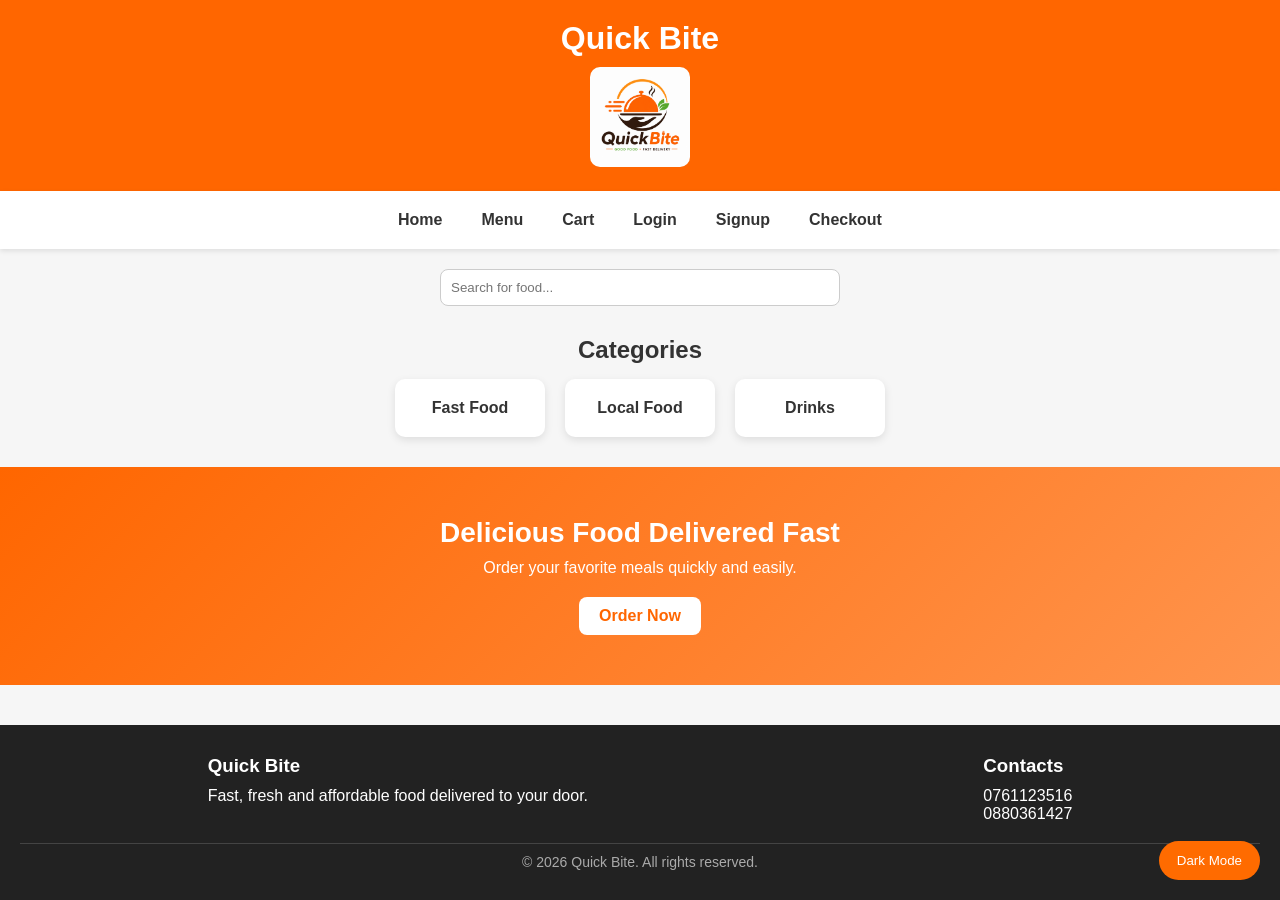
<file: Index.html>
<!DOCTYPE html>
<html lang="en">

<head>
    <meta charset="UTF-8">
    <meta name="viewport" content="width=device-width, initial-scale=1.0">
    
    <title>Food Ordering App</title>

    <link rel="stylesheet" href="Index.css">
    <script src="Index.js" defer></script>
</head>

<body>

<!-- HEADER -->
<header>
    <h1>Quick Bite</h1>
    <img src="Quick.png" height="100" width="100" alt="Quick Bite Logo">
</header>

<!-- NAVIGATION -->
<nav>
    <a href="Index.html">Home</a>
    <a href="Menu.html">Menu</a>
    <a href="Cart.html">Cart</a>
    <a href="Login.html">Login</a>
    <a href="Signup.html">Signup</a>
    <a href="Checkout.html">Checkout</a>
</nav>

<!-- SEARCH -->
<div class="search">
    <input type="text" placeholder="Search for food...">
</div>

<!-- CATEGORIES -->
<section class="categories-section">

    <h2>Categories</h2>

    <div class="grid">

        <a href="Menu.html#fast" class="card">Fast Food</a>
        <a href="Menu.html#local" class="card">Local Food</a>
        <a href="Menu.html#drinks" class="card">Drinks</a>

    </div>

</section>

<!-- HERO / INTRO (optional but good for homepage) -->
<section class="hero">
    <h2>Delicious Food Delivered Fast</h2>
    <p>Order your favorite meals quickly and easily.</p>

    <a href="Menu.html" class="btn">Order Now</a>
</section>

<!-- FOOTER -->
<footer>

    <div class="footer-container">

        <div class="footer-about">
            <h3>Quick Bite</h3>
            <p>Fast, fresh and affordable food delivered to your door.</p>
        </div>

        

        <div class="footer-contact">
            <h3>Contacts</h3>
            <p>0761123516</p>
            <p>0880361427</p>
        </div>

    </div>

    <div class="footer-bottom">
        <p>© 2026 Quick Bite. All rights reserved.</p>
    </div>

</footer>

</body>
</html>
</file>
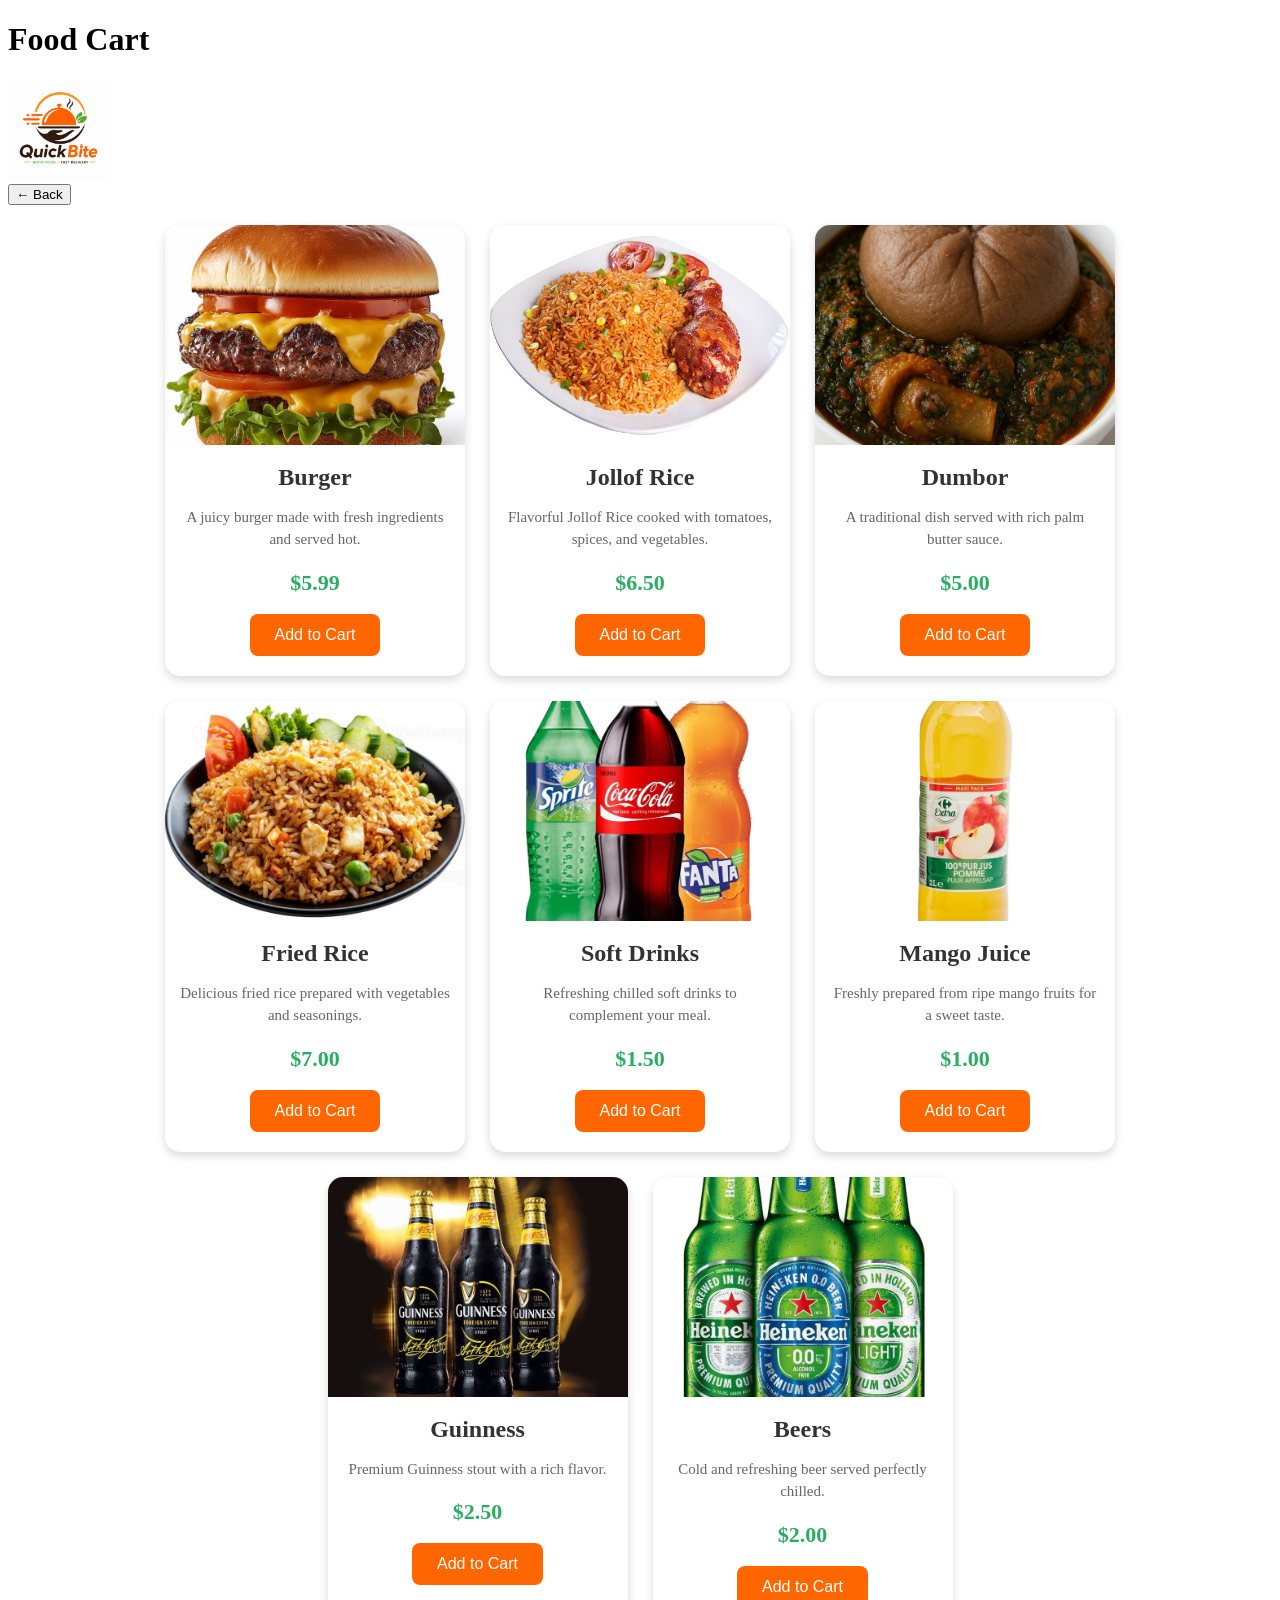
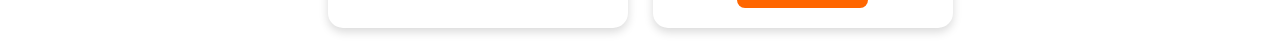
<file: Cart.html>
<!DOCTYPE html>
<html lang="en">
<head>
    <meta charset="UTF-8">
    <meta name="viewport" content="width=device-width, initial-scale=1.0">
    <title>Food Cart</title>

    <link rel="stylesheet" href="Card.css">
    <script src="Cart.js" defer></script>
</head>

<body>

<header>
    <h1>Food Cart</h1>
    <img src="Quick.png" height="100" width="100" title="GOOD FOOD FAST DELIVERY">
</header>

<button onclick="history.back()">← Back</button>

<div class="food-container">

    <div class="card">
        <img src="4.jpg" alt="Burger">
        <h3>Burger</h3>
        <p>A juicy burger made with fresh ingredients and served hot.</p>
        <p class="price">$5.99</p>
        <button onclick="add('Burger', 5.99)">Add to Cart</button>
    </div>

    <div class="card">
        <img src="1.jpg" alt="Jollof Rice">
        <h3>Jollof Rice</h3>
        <p>Flavorful Jollof Rice cooked with tomatoes, spices, and vegetables.</p>
        <p class="price">$6.50</p>
        <button onclick="add('Jollof Rice', 6.50)">Add to Cart</button>
    </div>

    <div class="card">
        <img src="2.jpg" alt="Dumbor">
        <h3>Dumbor</h3>
        <p>A traditional dish served with rich palm butter sauce.</p>
        <p class="price">$5.00</p>
        <button onclick="add('Dumbor', 5.00)">Add to Cart</button>
    </div>

    <div class="card">
        <img src="Fried Rice.jpg" alt="Fried Rice">
        <h3>Fried Rice</h3>
        <p>Delicious fried rice prepared with vegetables and seasonings.</p>
        <p class="price">$7.00</p>
        <button onclick="add('Fried Rice', 7.00)">Add to Cart</button>
    </div>

    <div class="card">
        <img src="Soft Drinks.jpg" alt="Soft Drinks">
        <h3>Soft Drinks</h3>
        <p>Refreshing chilled soft drinks to complement your meal.</p>
        <p class="price">$1.50</p>
        <button onclick="add('Soft Drinks', 1.50)">Add to Cart</button>
    </div>

    <div class="card">
        <img src="Mango Juice.jpg" alt="Mango Juice">
        <h3>Mango Juice</h3>
        <p>Freshly prepared from ripe mango fruits for a sweet taste.</p>
        <p class="price">$1.00</p>
        <button onclick="add('Mango Juice', 1.00)">Add to Cart</button>
    </div>

    <div class="card">
        <img src="Guinness.jpg" alt="Guinness">
        <h3>Guinness</h3>
        <p>Premium Guinness stout with a rich flavor.</p>
        <p class="price">$2.50</p>
        <button onclick="add('Guinness', 2.50)">Add to Cart</button>
    </div>

    <div class="card">
        <img src="Beers.jpg" alt="Beers">
        <h3>Beers</h3>
        <p>Cold and refreshing beer served perfectly chilled.</p>
        <p class="price">$2.00</p>
        <button onclick="add('Beers', 2.00)">Add to Cart</button>
    </div>

</div>

</body>
</html>
</file>
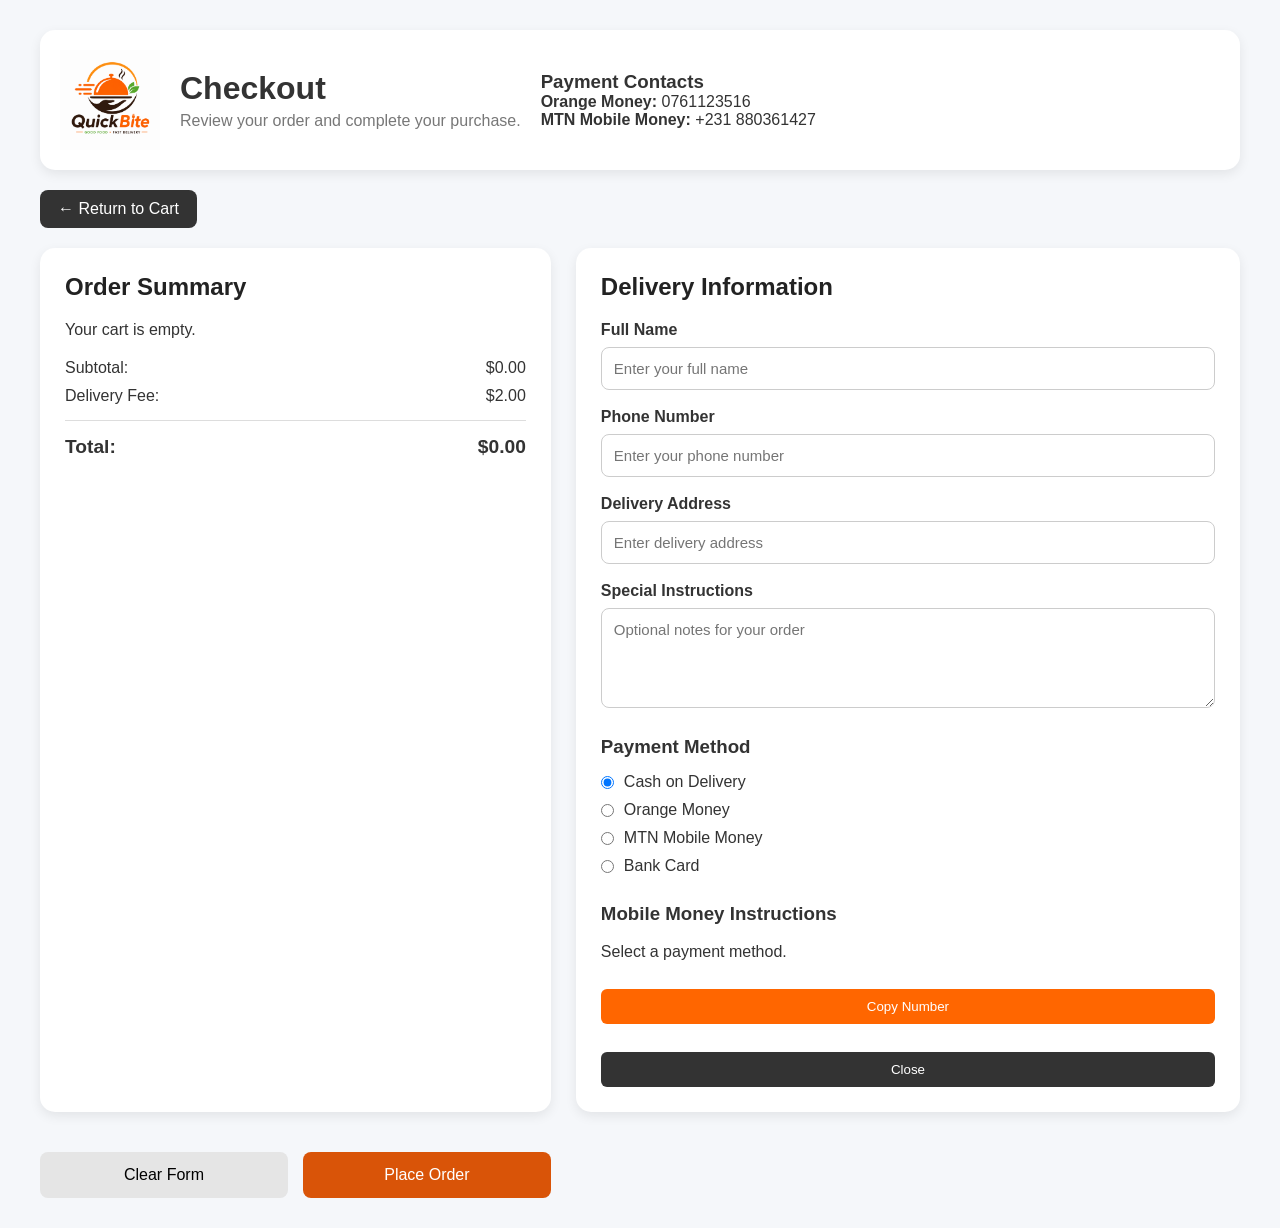
<file: Checkout.html>
<!DOCTYPE html>
<html lang="en">
<head>
    <meta charset="UTF-8">
    <meta name="viewport" content="width=device-width, initial-scale=1.0">
    <title>Quick Food - Checkout</title>

    <link rel="stylesheet" href="Checkout.css">
    <script src="Checkout.js" defer></script>
</head>
<body>

    <main class="checkout-page">

        <!-- Header -->
        <header class="checkout-header">
            <img src="Quick.png" alt="Quick Food Logo" class="logo">

            <div class="header-content">
                <h1>Checkout</h1>
                <p>Review your order and complete your purchase.</p>
            </div>

            <div class="contact-info">
                <h3>Payment Contacts</h3>
                <p><strong>Orange Money:</strong> 0761123516</p>
                <p><strong>MTN Mobile Money:</strong> +231 880361427</p>
            </div>
        </header>

        <!-- Navigation -->
        <div class="navigation">
            <a href="Cart.html" class="back-btn">
                ← Return to Cart
            </a>
        </div>

        <!-- Checkout Content -->
        <section class="checkout-content">

            <!-- Order Summary -->
            <div class="card order-summary">
                <h2>Order Summary</h2>

                <div id="cart-items">
                    <!-- Cart items loaded by JavaScript -->
                </div>

                <div class="summary-details">
                    <p>Subtotal: <span id="subtotal">$0.00</span></p>
                    <p>Delivery Fee: <span id="delivery-fee">$2.00</span></p>

                    <hr>

                    <h3>Total: <span id="total">$0.00</span></h3>
                </div>
            </div>

            <!-- Customer Information -->
            <div class="card customer-info">
                <h2>Delivery Information</h2>

                <form id="checkout-form">

                    <!-- Full Name -->
                    <div class="input-group">
                        <label for="fullname">Full Name</label>
                        <input
                            type="text"
                            id="fullname"
                            placeholder="Enter your full name"
                            required>
                    </div>

                    <!-- Phone Number -->
                    <div class="input-group">
                        <label for="phone">Phone Number</label>
                        <input
                            type="tel"
                            id="phone"
                            placeholder="Enter your phone number"
                            required>
                    </div>

                    <!-- Delivery Address -->
                    <div class="input-group">
                        <label for="address">Delivery Address</label>
                        <input
                            type="text"
                            id="address"
                            placeholder="Enter delivery address"
                            required>
                    </div>

                    <!-- Special Instructions -->
                    <div class="input-group">
                        <label for="notes">Special Instructions</label>
                        <textarea
                            id="notes"
                            rows="4"
                            placeholder="Optional notes for your order"></textarea>
                    </div>

                    <!-- Payment Methods -->
                    <div class="payment-section">
                        <h3>Payment Method</h3>

                        <label class="payment-option">
                            <input
                                type="radio"
                                name="payment"
                                value="Cash on Delivery"
                                checked>
                            Cash on Delivery
                        </label>

                        <label class="payment-option">
                            <input
                                type="radio"
                                name="payment"
                                value="Orange Money">
                            Orange Money
                        </label>

                       <label class="payment-option">
                            <input
                                type="radio"
                                name="payment"
                                value="MTN Mobile Money">
                            MTN Mobile Money
                        </label>

                        <label class="payment-option">
                            <input
                                type="radio"
                                name="payment"
                                value="Bank Card">
                            Bank Card
                        </label>
                    </div>
                    <h3>Mobile Money Instructions</h3>

        <p id="mm-text">Select a payment method.</p>

        <button onclick="copyNumber()" class="mm-btn">
            Copy Number
        </button>

        <button onclick="closePopup()" class="mm-close">
            Close
        </button>

    </div>
</div>

                    <!-- Buttons -->
                    <div class="action-buttons">
                        <button type="reset" class="cancel-btn">
                            Clear Form
                        </button>

                        <button type="submit" class="place-order-btn">
                            Place Order
                        </button>
                    </div>

                </form>
            </div>

        </section>

    </main>

</body>
</html>
</file>
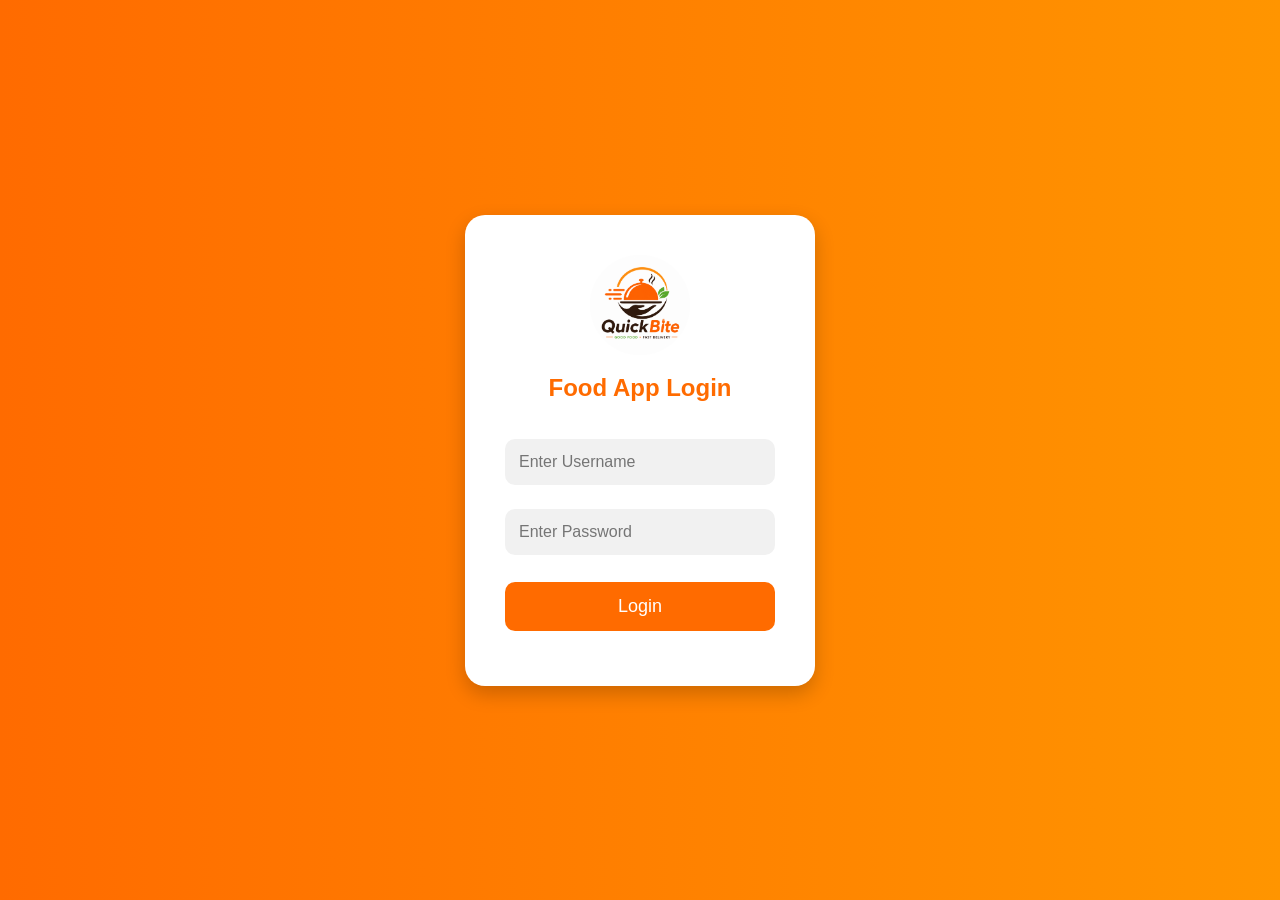
<file: Login.html>
<!DOCTYPE html>
<html lang="en">

<head>
    <meta charset="UTF-8">
    <meta name="viewport" content="width=device-width, initial-scale=1.0">
    <title>Login Food Ordering App</title>

    <link rel="stylesheet" href="Login.css">
    <script src="Login.js" defer></script>
</head>

<body>

    <div class="login-box">

        <img src="Quick.png" height="100" width="100" title="GOOD FOOD FAST DELIVERY">

        <h2>Food App Login</h2>

        <input type="text" id="username" placeholder="Enter Username">

        <input type="password" id="password" placeholder="Enter Password">

        <button onclick="login()">Login</button>

        <p class="msg" id="msg"></p>

    </div>

</body>
</file>
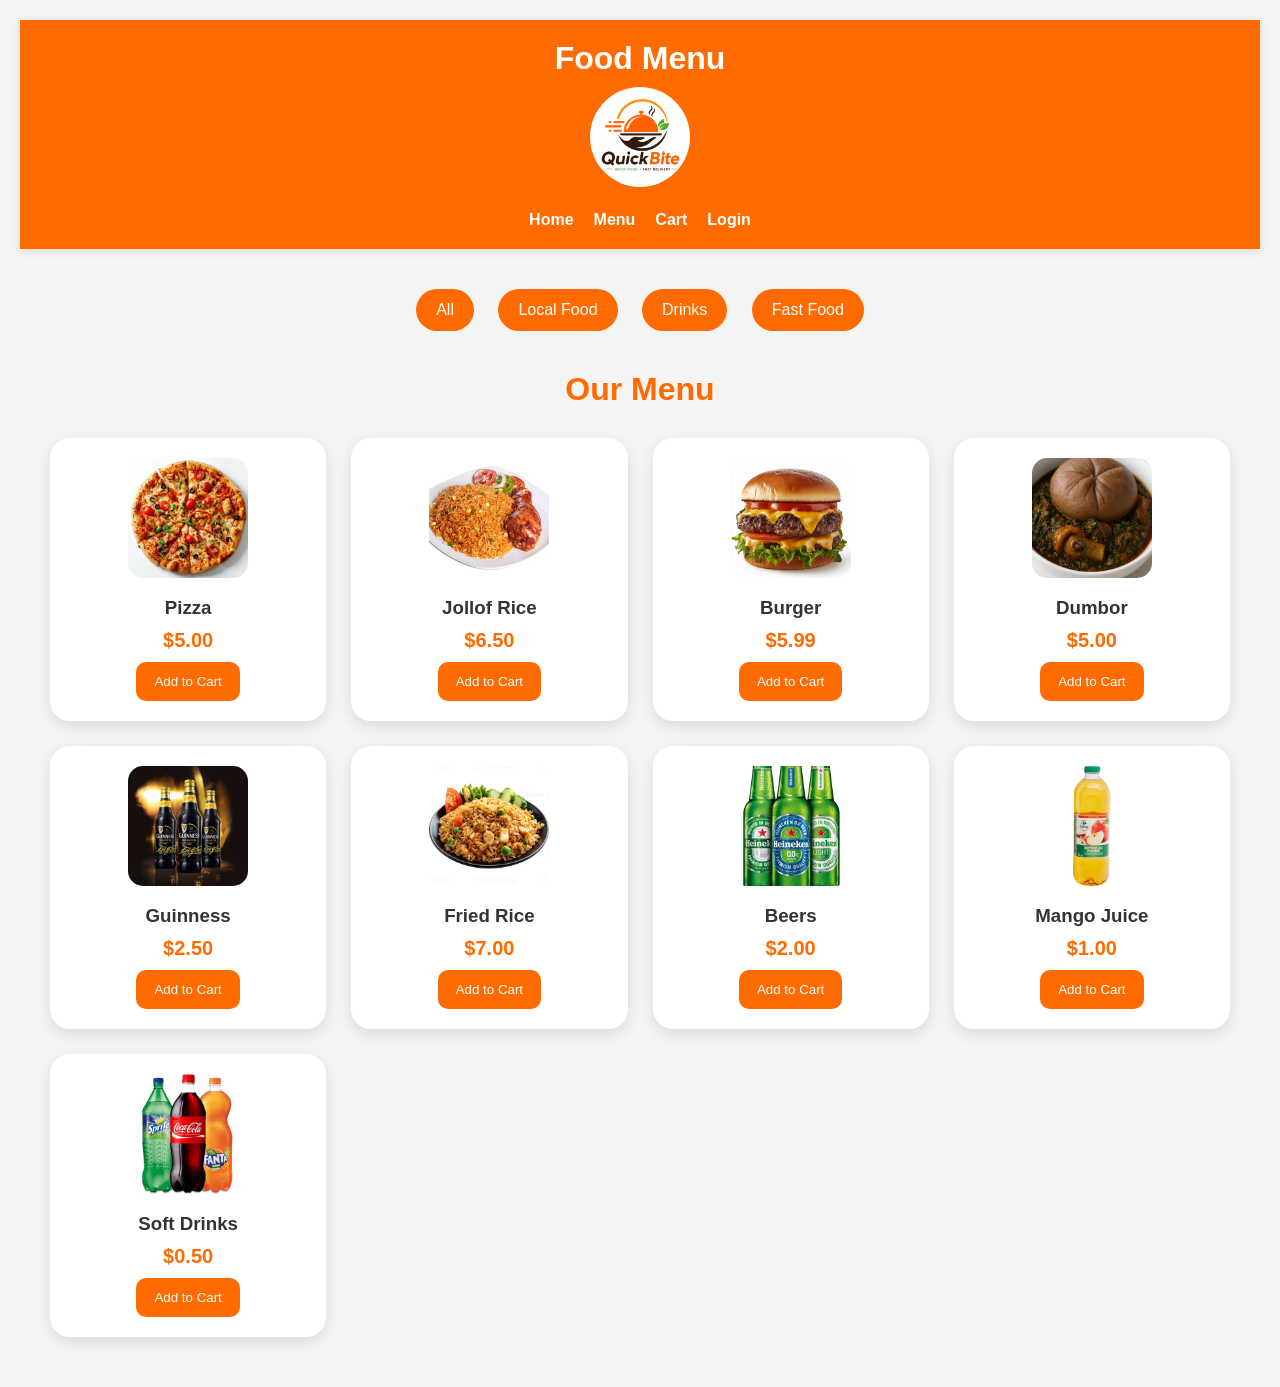
<file: Menu.html>
<!DOCTYPE html>
<html lang="en">
<head>
    <meta charset="UTF-8">
    <meta name="viewport" content="width=device-width, initial-scale=1.0">
    
    <title>Food Menu</title>

    <link rel="stylesheet" href="Menu.css">
    <script src="Menu.js" defer></script>
</head>

<body>

<header>
    <h1>Food Menu</h1>

    <img src="Quick.png" height="100px" width="100px" alt="Quick Food Logo">

    <nav>
        <a href="Index.html">Home</a>
        <a href="Menu.html">Menu</a>
        <a href="Cart.html">Cart</a>
        <a href="Login.html">Login</a>
    </nav>
</header>

<!-- CATEGORY FILTER -->
<div class="categories">
    <button onclick="filter('all')">All</button>
    <button onclick="filter('local')">Local Food</button>
    <button onclick="filter('drinks')">Drinks</button>
    <button onclick="filter('fast')">Fast Food</button>
</div>

<h2 class="menu-title">Our Menu</h2>

<!-- FOOD ITEMS -->
<div class="food-container">

    <div class="card fast">
        <img src="3.jpg" alt="Pizza">
        <h3>Pizza</h3>
        <p class="price">$5.00</p>
        <button onclick="add('Pizza', 5.00)">Add to Cart</button>
    </div>

    <div class="card local">
        <img src="1.jpg" alt="Jollof Rice">
        <h3>Jollof Rice</h3>
        <p class="price">$6.50</p>
        <button onclick="add('Jollof Rice', 6.50)">Add to Cart</button>
    </div>

    <div class="card fast">
        <img src="4.jpg" alt="Burger">
        <h3>Burger</h3>
        <p class="price">$5.99</p>
        <button onclick="add('Burger', 5.99)">Add to Cart</button>
    </div>

    <div class="card local">
        <img src="2.jpg" alt="Dumbor">
        <h3>Dumbor</h3>
        <p class="price">$5.00</p>
        <button onclick="add('Dumbor', 5.00)">Add to Cart</button>
    </div>

    <div class="card drinks">
        <img src="Guinness.jpg" alt="Guinness">
        <h3>Guinness</h3>
        <p class="price">$2.50</p>
        <button onclick="add('Guinness', 2.50)">Add to Cart</button>
    </div>

    <div class="card local">
        <img src="Fried Rice.jpg" alt="Fried Rice">
        <h3>Fried Rice</h3>
        <p class="price">$7.00</p>
        <button onclick="add('Fried Rice', 7.00)">Add to Cart</button>
    </div>

    <div class="card drinks">
        <img src="Beers.jpg" alt="Beers">
        <h3>Beers</h3>
        <p class="price">$2.00</p>
        <button onclick="add('Beers', 2.00)">Add to Cart</button>
    </div>

    <div class="card drinks">
        <img src="Mango Juice.jpg" alt="Mango Juice">
        <h3>Mango Juice</h3>
        <p class="price">$1.00</p>
        <button onclick="add('Mango Juice', 1.00)">Add to Cart</button>
    </div>

    <div class="card drinks">
        <img src="Soft Drinks.jpg" alt="Soft Drinks">
        <h3>Soft Drinks</h3>
        <p class="price">$0.50</p>
        <button onclick="add('Soft Drinks', 0.50)">Add to Cart</button>
    </div>

</div>

</body>
</html>
</file>
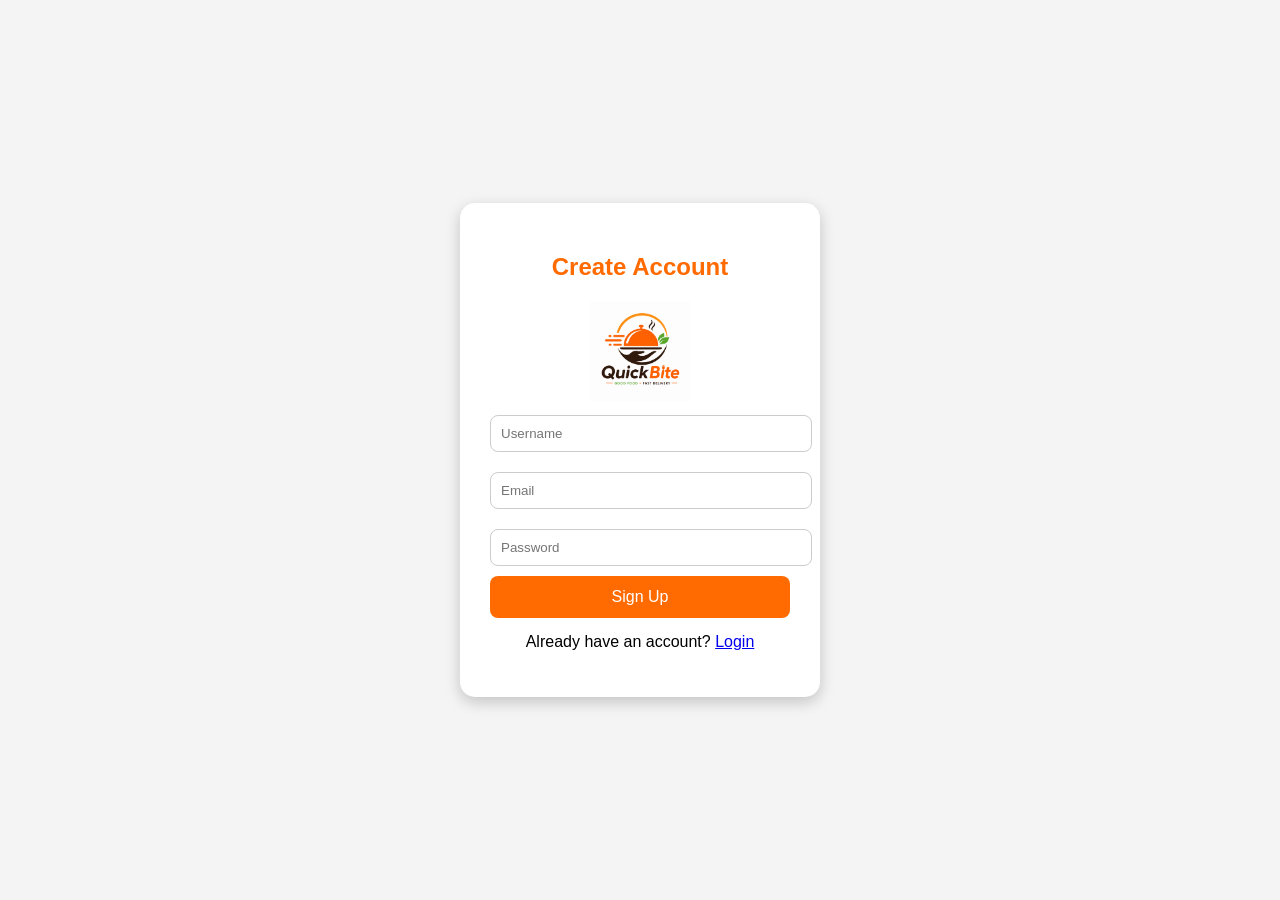
<file: Signup.html>
<!DOCTYPE html>
<html lang="en">
<head>
    <meta charset="UTF-8">
    <meta name="viewport" content="width=device-width, initial-scale=1.0">
    <title>Sign Up</title>

    <link rel="stylesheet" href="Signup.css">
    <script src="Signup.js" defer></script>
</head>

<body>

<div class="signup-container">

    <h2>Create Account</h2>
    <img src="Quick.png" height="100px" width="100px" title="GOOD FOOD FAST DELIVERY">
<nav>
    

    <form onsubmit="register(event)">

        <input type="text" id="username" placeholder="Username" required>

        <input type="email" id="email" placeholder="Email" required>

        <input type="password" id="password" placeholder="Password" required>

        <button type="submit">Sign Up</button>

    </form>

    <p>Already have an account? <a href="Login.html">Login</a></p>

</div>

</body>
</html>
</file>
<file: Index.css>
/* RESET */
* {
    margin: 0;
    padding: 0;
    box-sizing: border-box;
    font-family: Arial, sans-serif;
}

/* BODY */
body {
    background: #f6f6f6;
    color: #333;
}

/* HEADER */
header {
    background: #ff6600;
    color: white;
    padding: 20px;
    text-align: center;
}

header img {
    margin-top: 10px;
    border-radius: 10px;
}

/* NAVIGATION */
nav {
    display: flex;
    justify-content: center;
    gap: 15px;
    background: #fff;
    padding: 12px;
    box-shadow: 0 2px 5px rgba(0,0,0,0.1);
}

nav a {
    text-decoration: none;
    color: #333;
    font-weight: bold;
    padding: 8px 12px;
    border-radius: 6px;
    transition: 0.3s;
}

nav a:hover {
    background: #ff6600;
    color: white;
}

/* SEARCH */
.search {
    text-align: center;
    margin: 20px;
}

.search input {
    width: 80%;
    max-width: 400px;
    padding: 10px;
    border-radius: 8px;
    border: 1px solid #ccc;
    outline: none;
}

/* CATEGORIES */
.categories-section {
    text-align: center;
    margin: 30px 0;
}

.categories-section h2 {
    margin-bottom: 15px;
}

.grid {
    display: flex;
    justify-content: center;
    gap: 20px;
    flex-wrap: wrap;
}

.card {
    background: white;
    padding: 20px;
    width: 150px;
    border-radius: 10px;
    text-align: center;
    text-decoration: none;
    color: #333;
    font-weight: bold;
    box-shadow: 0 3px 8px rgba(0,0,0,0.1);
    transition: 0.3s;
    cursor: pointer;
}

.card:hover {
    transform: translateY(-5px);
    background: #ff6600;
    color: white;
}

/* HERO SECTION */
.hero {
    text-align: center;
    padding: 50px 20px;
    background: linear-gradient(135deg, #ff6600, #ff944d);
    color: white;
    margin-top: 20px;
}

.hero h2 {
    font-size: 28px;
    margin-bottom: 10px;
}

.hero p {
    margin-bottom: 20px;
}

.btn {
    display: inline-block;
    background: white;
    color: #ff6600;
    padding: 10px 20px;
    border-radius: 8px;
    text-decoration: none;
    font-weight: bold;
    transition: 0.3s;
}

.btn:hover {
    background: #333;
    color: white;
}

/* FOOTER */
footer {
    background: #222;
    color: white;
    margin-top: 40px;
    padding: 30px 20px;
}

.footer-container {
    display: flex;
    justify-content: space-around;
    flex-wrap: wrap;
    gap: 20px;
}

.footer-container h3 {
    margin-bottom: 10px;
}

.footer-container a {
    display: block;
    color: #ccc;
    text-decoration: none;
    margin: 5px 0;
}

.footer-container a:hover {
    color: #ff6600;
}

.footer-bottom {
    text-align: center;
    margin-top: 20px;
    border-top: 1px solid #444;
    padding-top: 10px;
    font-size: 14px;
    color: #aaa;
}

/* RESPONSIVE */
@media (max-width: 768px) {

    nav {
        flex-wrap: wrap;
        gap: 10px;
    }

    .grid {
        flex-direction: column;
        align-items: center;
    }

    .footer-container {
        flex-direction: column;
        text-align: center;
    }
}
</file>
<file: Card.css>
/* Card Container */
.food-container{
    display: flex;
    flex-wrap: wrap;
    justify-content: center;
    gap: 25px;
    padding: 20px;
}

/* Individual Card */
.card{
    width: 300px;
    background: #ffffff;
    border-radius: 15px;
    overflow: hidden;
    text-align: center;
    box-shadow: 0 4px 10px rgba(0,0,0,0.15);
    transition: transform 0.3s ease;
}

.card:hover{
    transform: translateY(-8px);
}

/* Card Image */
.card img{
    width: 100%;
    height: 220px;
    object-fit: cover;
}

/* Food Name */
.card h3{
    margin: 15px 0 10px;
    font-size: 24px;
    color: #333;
}

/* Description */
.card p{
    padding: 0 15px;
    color: #666;
    line-height: 1.5;
    font-size: 15px;
}

/* Price */
.card .price{
    font-size: 22px;
    font-weight: bold;
    color: #27ae60;
    margin: 15px 0;
}

/* Button */
.card button{
    margin-bottom: 20px;
    padding: 12px 25px;
    border: none;
    border-radius: 8px;
    background: #ff6600;
    color: white;
    font-size: 16px;
    cursor: pointer;
    transition: 0.3s;
}

.card button:hover{
    transform: scale(1.05);
}
</file>
<file: Checkout.css>
/* RESET */
*{
    margin:0;
    padding:0;
    box-sizing:border-box;
    font-family:Arial, Helvetica, sans-serif;
}

/* BODY */
body{
    background:#f5f7fa;
    color:#333;
    min-height:100vh;
    padding:30px 20px;
}

/* PAGE */
.checkout-page{
    max-width:1200px;
    margin:auto;
}

/* HEADER */
.checkout-header{
    background:#fff;
    padding:20px;
    border-radius:15px;
    display:flex;
    align-items:center;
    gap:20px;
    box-shadow:0 4px 12px rgba(0,0,0,0.08);
    margin-bottom:20px;
}

.logo{
    width:100px;
    height:auto;
}

.header-content h1{
    font-size:2rem;
    margin-bottom:5px;
}

.header-content p{
    color:#777;
}

/* NAVIGATION */
.navigation{
    margin-bottom:20px;
}

.back-btn{
    display:inline-block;
    text-decoration:none;
    background:#333;
    color:#fff;
    padding:10px 18px;
    border-radius:8px;
    transition:0.3s;
}

.back-btn:hover{
    transform:translateY(-2px);
}

/* MAIN CONTENT */
.checkout-content{
    display:grid;
    grid-template-columns:1fr 1.3fr;
    gap:25px;
}

/* CARDS */
.card{
    background:#fff;
    padding:25px;
    border-radius:15px;
    box-shadow:0 4px 12px rgba(0,0,0,0.08);
}

.card h2{
    margin-bottom:20px;
    color:#222;
}

/* ORDER SUMMARY */
#cart-items{
    margin-bottom:20px;
}

.summary-details p{
    display:flex;
    justify-content:space-between;
    margin:10px 0;
}

.summary-details hr{
    margin:15px 0;
    border:none;
    border-top:1px solid #ddd;
}

.summary-details h3{
    display:flex;
    justify-content:space-between;
    font-size:1.2rem;
}

/* FORM */
form{
    display:flex;
    flex-direction:column;
    gap:18px;
}

.input-group{
    display:flex;
    flex-direction:column;
}

.input-group label{
    margin-bottom:8px;
    font-weight:600;
}

.input-group input,
.input-group textarea{
    padding:12px;
    border:1px solid #ccc;
    border-radius:8px;
    font-size:15px;
    transition:0.3s;
}

.input-group input:focus,
.input-group textarea:focus{
    outline:none;
    border-color:#28a745;
}

textarea{
    resize:vertical;
    min-height:100px;
}

/* PAYMENT */
.payment-section{
    margin-top:10px;
}

.payment-section h3{
    margin-bottom:15px;
}

.payment-option{
    display:flex;
    align-items:center;
    gap:10px;
    margin-bottom:10px;
    cursor:pointer;
}

.mm-overlay {
    position: fixed;
    inset: 0;
    background: rgba(0,0,0,0.6);
    display: flex;
    justify-content: center;
    align-items: center;
    z-index: 999;
}

.mm-popup {
    background: white;
    padding: 20px;
    border-radius: 10px;
    width: 300px;
    text-align: center;
}

.mm-btn {
    margin-top: 10px;
    padding: 10px;
    background: #ff6600;
    color: white;
    border: none;
    border-radius: 6px;
    width: 100%;
}

.mm-close {
    margin-top: 10px;
    padding: 10px;
    background: #333;
    color: white;
    border: none;
    border-radius: 6px;
    width: 100%;
}

.hidden {
    display: none;
}

/* BUTTONS */
.action-buttons{
    display:flex;
    gap:15px;
    margin-top:15px;
}

.cancel-btn,
.place-order-btn{
    flex:1;
    padding:14px;
    border:none;
    border-radius:8px;
    font-size:16px;
    cursor:pointer;
    transition:0.3s;
}

.cancel-btn{
    background:#e5e5e5;
}

.place-order-btn{
    background:hsl(22, 93%, 44%);
    color:#fff;
}

.cancel-btn:hover,
.place-order-btn:hover{
    transform:translateY(-2px);
}

/* MOBILE RESPONSIVE */
@media(max-width:768px){

    .checkout-header{
        flex-direction:column;
        text-align:center;
    }

    .checkout-content{
        grid-template-columns:1fr;
    }

    .action-buttons{
        flex-direction:column;
    }

    .logo{
        width:80px;
    }
}
</file>
<file: Login.css>
*{
    margin:0;
    padding:0;
    box-sizing:border-box;
    font-family:Arial, Helvetica, sans-serif;
}

body{
    height:100vh;
    display:flex;
    justify-content:center;
    align-items:center;
    background:linear-gradient(to right, #ff6b00, #ff9500);
}

.login-box{
    background:white;
    width:350px;
    padding:40px;
    border-radius:20px;
    text-align:center;
    box-shadow:0 8px 20px rgba(0,0,0,0.2);
    animation:fadeIn 1s ease;
}

.login-box img{
    border-radius:50%;
    margin-bottom:15px;
}

.login-box h2{
    margin-bottom:25px;
    color:#ff6b00;
}

.login-box input{
    width:100%;
    padding:14px;
    margin:12px 0;
    border:none;
    border-radius:10px;
    background:#f1f1f1;
    font-size:16px;
    outline:none;
    transition:0.3s;
}

.login-box input:focus{
    border:2px solid #ff6b00;
    background:white;
}

.login-box button{
    width:100%;
    padding:14px;
    border:none;
    border-radius:10px;
    background:#ff6b00;
    color:white;
    font-size:18px;
    cursor:pointer;
    margin-top:15px;
    transition:0.3s;
}

.login-box button:hover{
    background:#e65c00;
    transform:scale(1.03);
}

.msg{
    margin-top:15px;
    font-size:15px;
    font-weight:bold;
}

@keyframes fadeIn{
    from{
        opacity:0;
        transform:translateY(-20px);
    }

    to{
        opacity:1;
        transform:translateY(0);
    }
}

@media(max-width:500px){

    .login-box{
        width:90%;
        padding:30px;
    }

}
</file>
<file: Menu.css>
*{
    margin:0;
    padding:0;
    box-sizing:border-box;
    font-family:Arial, Helvetica, sans-serif;
}

body{
    background:#f4f4f4;
    color:#333;
    padding:20px;
}

/* HEADER */
header{
    background:#ff6b00;
    color:white;
    padding:20px;
    text-align:center;
    box-shadow:0 2px 10px rgba(0,0,0,0.1);
}

header img{
    border-radius:50%;
    margin-top:10px;
}

/* NAVIGATION */
nav{
    margin-top:20px;
    display:flex;
    justify-content:center;
    gap:20px;
    flex-wrap:wrap;
}

nav a{
    color:white;
    text-decoration:none;
    font-weight:bold;
    transition:0.3s;
}

nav a:hover{
    color:#000;
}

/* CATEGORY BUTTONS */
.categories{
    text-align:center;
    margin:30px 0;
}

.categories button{
    padding:12px 20px;
    margin:10px;
    border:none;
    border-radius:30px;
    background:#ff6b00;
    color:white;
    cursor:pointer;
    font-size:16px;
    transition:0.3s;
}

.categories button:hover{
    background:#e65c00;
    transform:scale(1.05);
}

/* TITLE */
.menu-title{
    text-align:center;
    margin-top:20px;
    color:#ff6b00;
    font-size:32px;
}

/* FOOD GRID */
.food-container{
    display:grid;
    grid-template-columns:repeat(auto-fit, minmax(250px,1fr));
    gap:25px;
    padding:30px;
}

/* CARD */
.card{
    background:white;
    padding:20px;
    border-radius:20px;
    text-align:center;
    box-shadow:0 5px 15px rgba(0,0,0,0.1);
    transition:0.3s ease;
}

.card:hover{
    transform:translateY(-8px);
}

/* IMAGE */
.card img{
    width:120px;
    height:120px;
    object-fit:cover;
    border-radius:15px;
}

/* TEXT */
.card h3{
    margin-top:15px;
    color:#333;
}

.price{
    margin:10px 0;
    color:#ff6b00;
    font-size:20px;
    font-weight:bold;
}

/* BUTTON */
.card button{
    padding:12px 18px;
    border:none;
    border-radius:10px;
    background:#ff6b00;
    color:white;
    cursor:pointer;
    transition:0.3s;
}

.card button:hover{
    background:#e65c00;
}

/* RESPONSIVE */
@media(max-width:768px){
    nav{
        flex-direction:column;
        gap:10px;
    }

    .food-container{
        grid-template-columns:1fr;
    }
}
</file>
<file: Signup.css>
body{
    margin:0;
    padding:0;
    font-family:Arial, sans-serif;
    background:#f4f4f4;
    display:flex;
    justify-content:center;
    align-items:center;
    height:100vh;
}

.signup-container{
    background:white;
    padding:30px;
    border-radius:15px;
    width:300px;
    box-shadow:0 5px 15px rgba(0,0,0,0.2);
    text-align:center;
}

.signup-container h2{
    margin-bottom:20px;
    color:#ff6b00;
}

.signup-container input{
    width:100%;
    padding:10px;
    margin:10px 0;
    border:1px solid #ccc;
    border-radius:8px;
}

.signup-container button{
    width:100%;
    padding:12px;
    background:#ff6b00;
    color:white;
    border:none;
    border-radius:8px;
    cursor:pointer;
    font-size:16px;
}

.signup-container button:hover{
    background:#e65c00;
}

.signup-container p{
    margin-top:15px;
}
</file>
